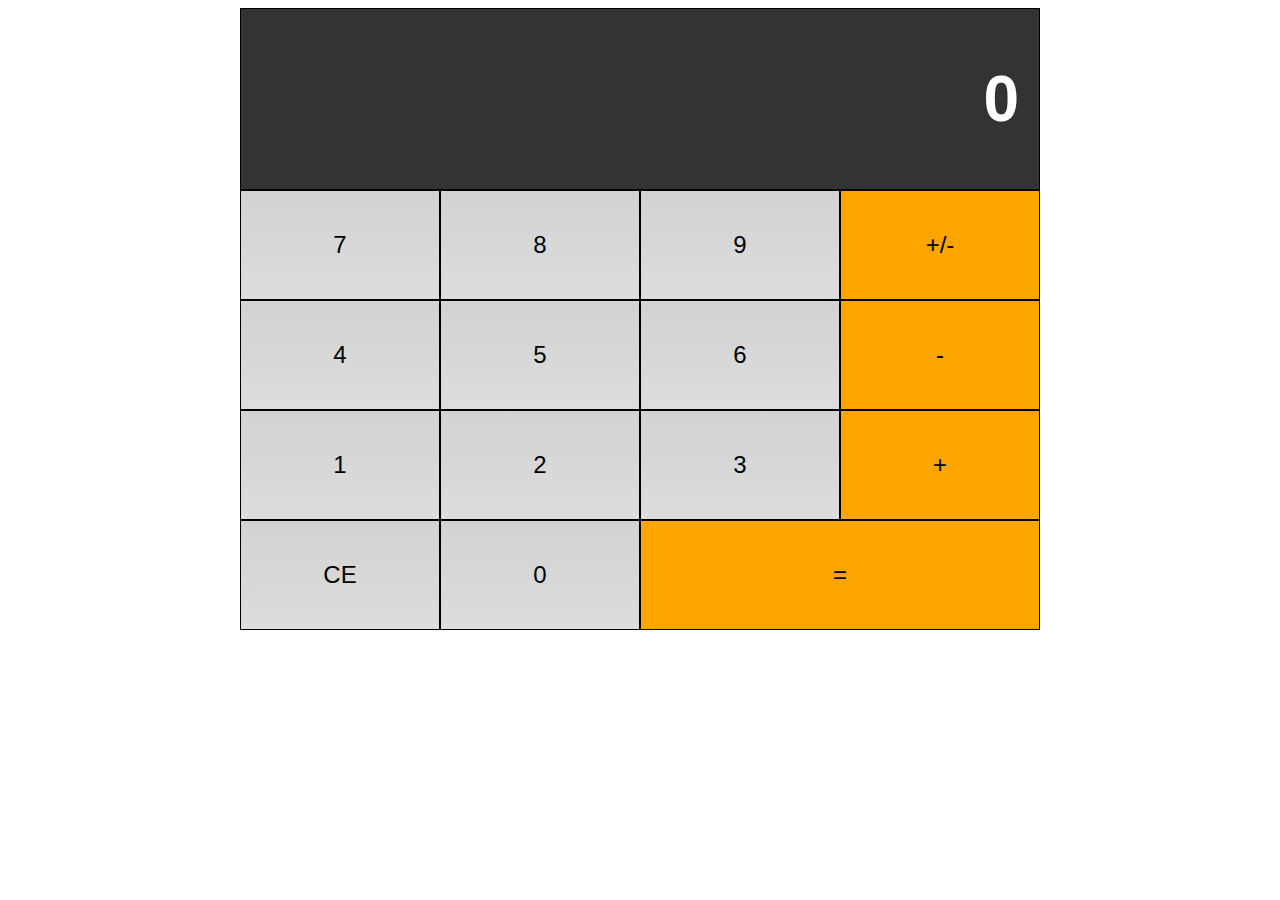
<file: calculator/index.html>
<!DOCTYPE html>
<html lang="en">
  <head>
    <meta charset="UTF-8" />
    <meta http-equiv="X-UA-Compatible" content="IE=edge" />
    <meta name="viewport" content="width=device-width, initial-scale=1.0" />
    <link rel="stylesheet" href="assets/style.css" />
    <link rel="shortcut icon" href="assets/logo.ico" type="image/x-icon" />
    <script src="/calculator/assets/calculator.js"></script>
    <title>Calculator</title>
  </head>
  <body>
    <div class="flex-container-column">
      <div class="display">
        <h1 id="displayNumber">0</h1>
      </div>
      <div class="flex-container-row">
        <div class="button">7</div>
        <div class="button">8</div>
        <div class="button">9</div>
        <div class="button negative">+/-</div>
      </div>
      <div class="flex-container-row">
        <div class="button">4</div>
        <div class="button">5</div>
        <div class="button">6</div>
        <div class="button operator">-</div>
      </div>
      <div class="flex-container-row">
        <div class="button">1</div>
        <div class="button">2</div>
        <div class="button">3</div>
        <div class="button operator">+</div>
      </div>
      <div class="flex-container-row">
        <div class="button clear">CE</div>
        <div class="button">0</div>
        <div class="button equals double">=</div>
      </div>
      <!-- <button ondblclick="alert('hallo ')">Double-click me</button>     -->
    </div>
  </body>
</html>
</file>
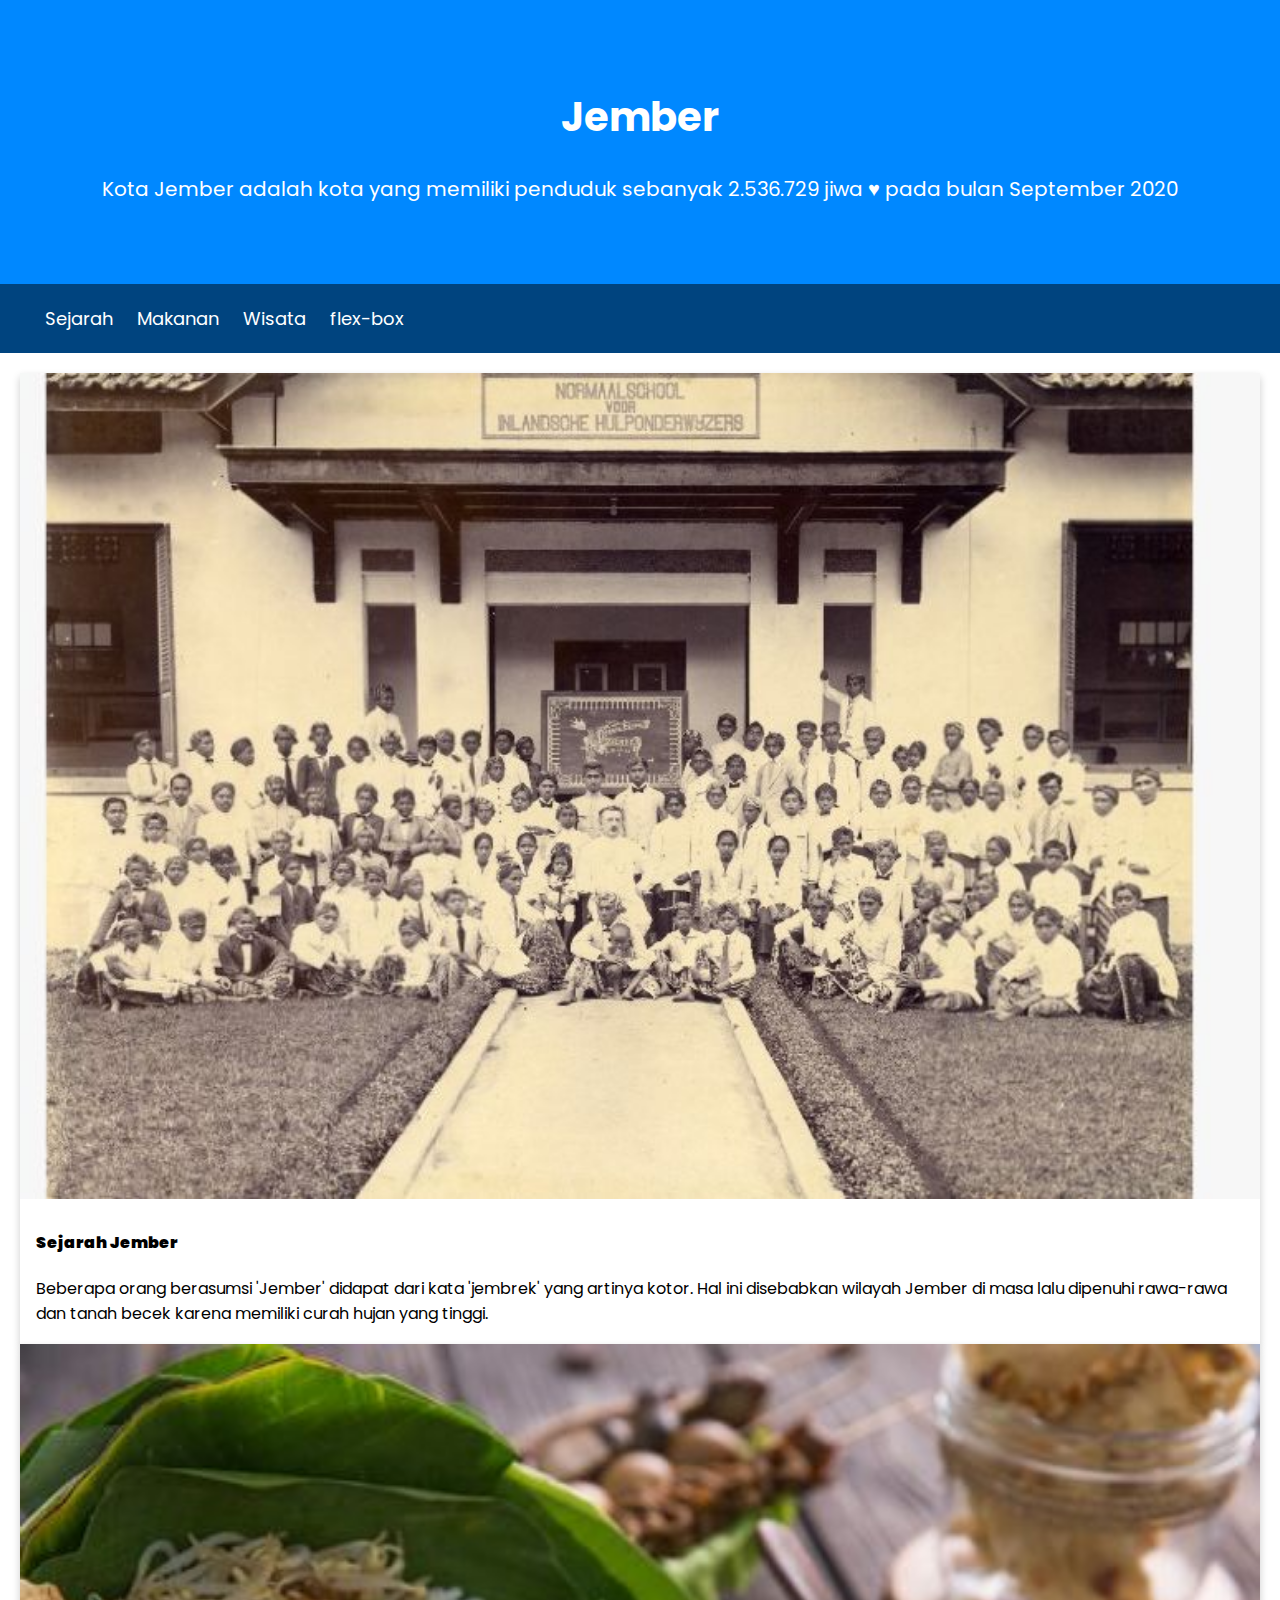
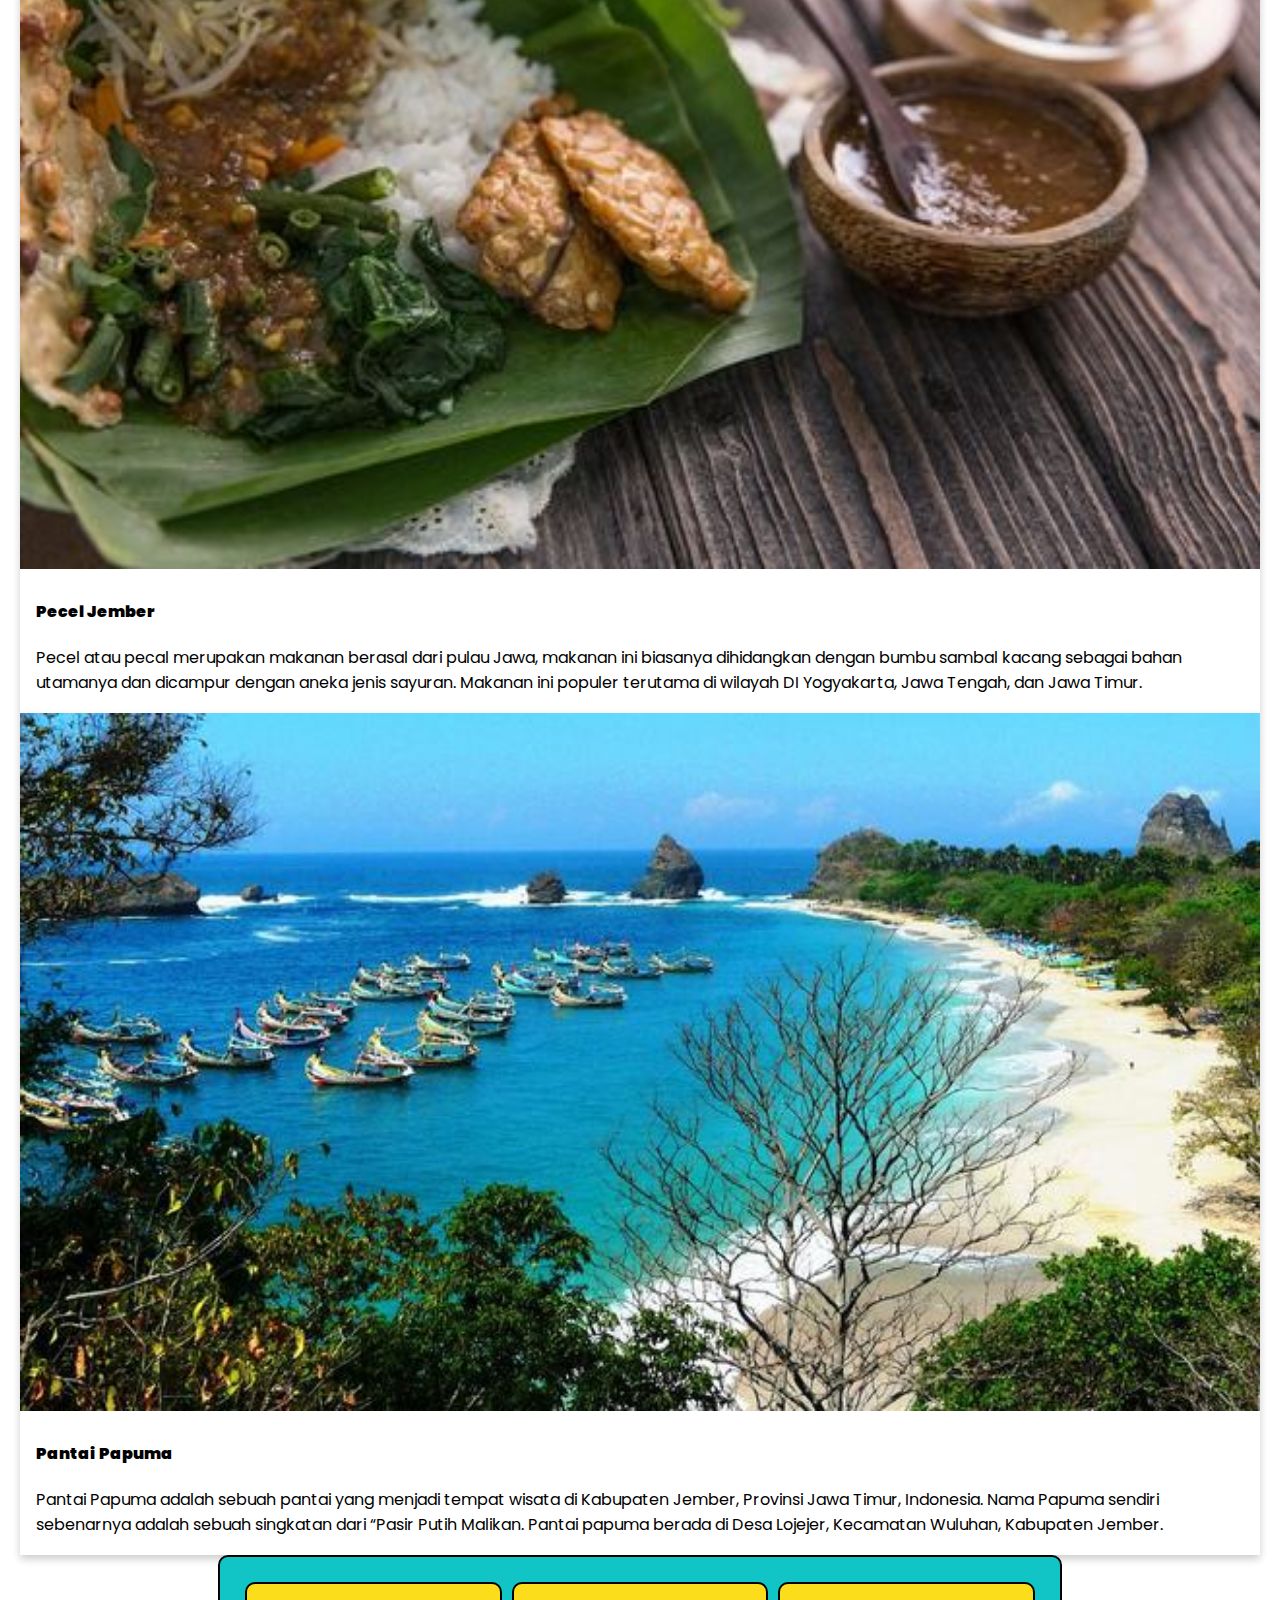
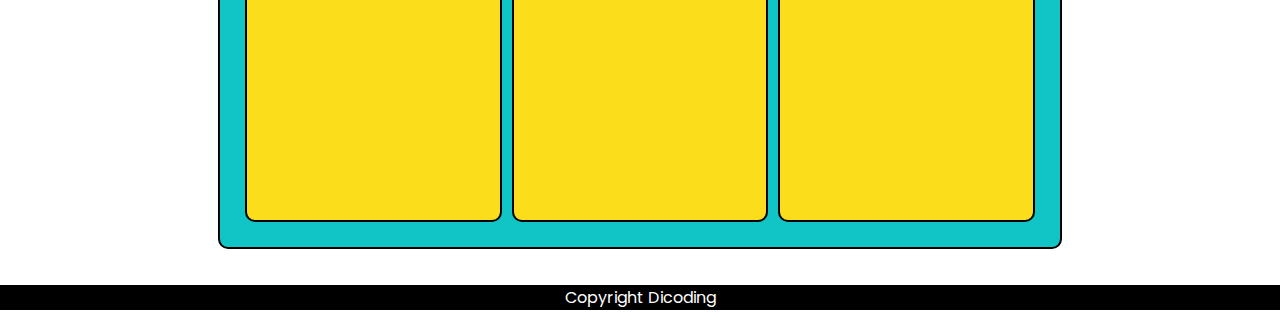
<file: html/index.html>
<!DOCTYPE html>
<html lang="en">
  <head>
    <meta charset="UTF-8" />
    <meta http-equiv="X-UA-Compatible" content="IE=edge" />
    <meta name="viewport" content="width=device-width, initial-scale=1.0" />
    <title>Jember City</title>
    <link rel="stylesheet" href="css/style.css" />
    <link rel="shortcut icon" href="assets/logo.ico" type="image/x-icon" />
    <link rel="preconnect" href="https://fonts.googleapis.com" />
    <link rel="preconnect" href="https://fonts.gstatic.com" crossorigin />
    <link
      href="https://fonts.googleapis.com/css2?family=Poppins:wght@300&display=swap"
      rel="stylesheet"
    />
  </head>
  <body>
    <header>
      <div class="jumbotron">
        <h1>Jember</h1>
        <p>
          Kota Jember adalah kota yang memiliki penduduk sebanyak 2.536.729 jiwa
          &hearts; pada bulan September 2020
        </p>
      </div>
      <nav>
        <ul>
          <li><a href="#">Sejarah</a></li>
          <li><a href="#">Makanan</a></li>
          <li><a href="#">Wisata</a></li>
          <li><a href="flex-box.html">flex-box</a></li>
        </ul>
      </nav>
    </header>
    <main>
      <div class="card">
        <img src="assets/sejarah.jpg" alt="Avatar" style="width: 100%" />
        <div class="container">
          <h4><b>Sejarah Jember</b></h4>
          <p>
            Beberapa orang berasumsi 'Jember' didapat dari kata 'jembrek' yang
            artinya kotor. Hal ini disebabkan wilayah Jember di masa lalu
            dipenuhi rawa-rawa dan tanah becek karena memiliki curah hujan yang
            tinggi.
          </p>
        </div>
      </div>

      <div class="card">
        <img src="assets/pecel.jpg" alt="Avatar" style="width: 100%" />
        <div class="container">
          <h4><b>Pecel Jember</b></h4>
          <p>
            Pecel atau pecal merupakan makanan berasal dari pulau Jawa, makanan
            ini biasanya dihidangkan dengan bumbu sambal kacang sebagai bahan
            utamanya dan dicampur dengan aneka jenis sayuran. Makanan ini
            populer terutama di wilayah DI Yogyakarta, Jawa Tengah, dan Jawa
            Timur.
          </p>
        </div>
      </div>

      <div class="card">
        <img src="assets/pantai.jpg" alt="Avatar" style="width: 100%" />
        <div class="container">
          <h4><b>Pantai Papuma</b></h4>
          <p>
            Pantai Papuma adalah sebuah pantai yang menjadi tempat wisata di
            Kabupaten Jember, Provinsi Jawa Timur, Indonesia. Nama Papuma
            sendiri sebenarnya adalah sebuah singkatan dari “Pasir Putih
            Malikan. Pantai papuma berada di Desa Lojejer, Kecamatan Wuluhan,
            Kabupaten Jember.
          </p>
        </div>
      </div>
      <div class="container-box">
        <div class="box"></div>
        <div class="box"></div>
        <div class="box"></div>
     </div>
     
    </main>
    <div class="footer">
      <p>Copyright Dicoding</p>
    </div>
  </body>
</html>
</file>
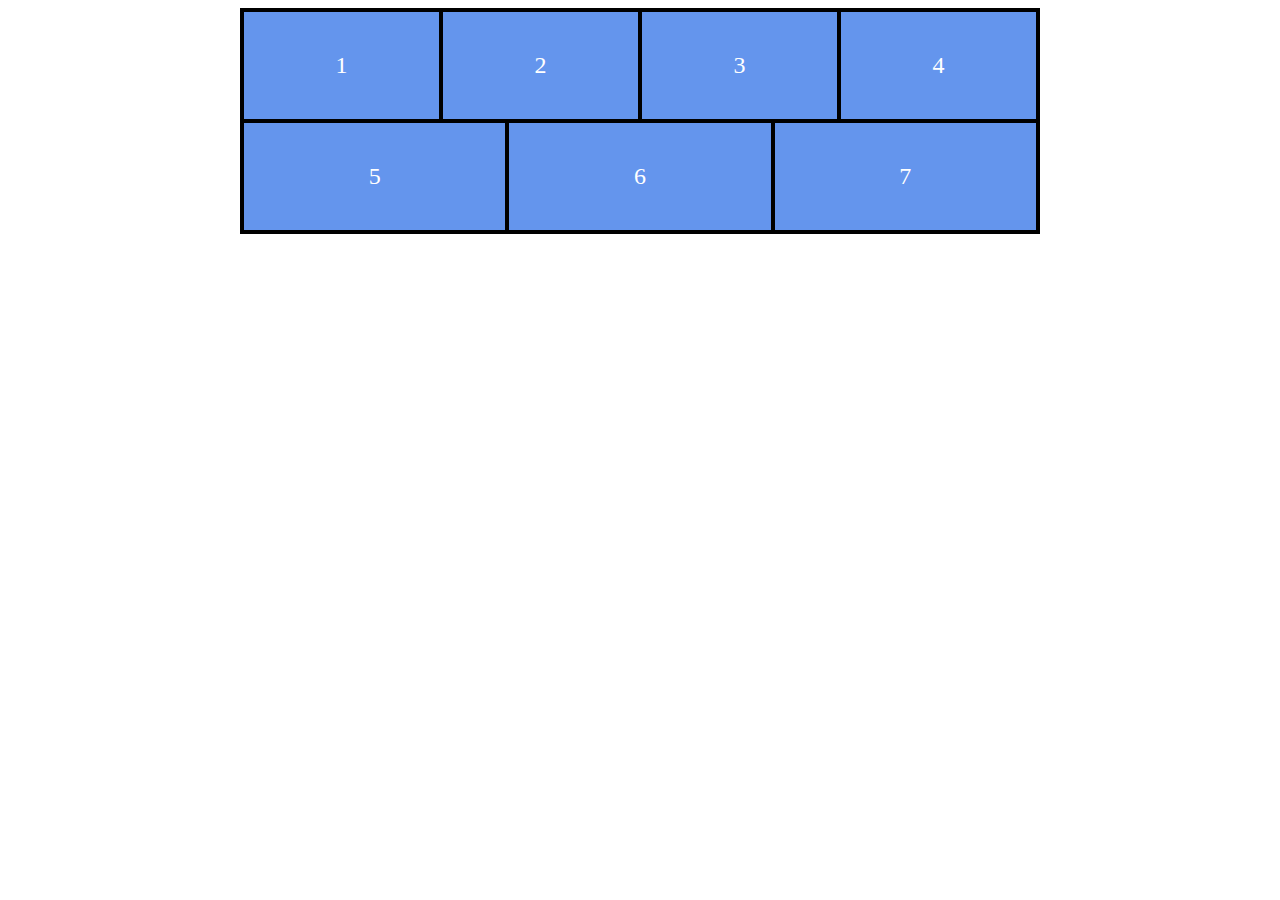
<file: html/flex-box.html>
<!doctype html>
<html lang="en">
<head>
   <style>
       * {
           box-sizing: border-box;
       }
       .container {
           width: 800px;
           border: 2px solid black;
           margin: 0 auto;
       }
 
       .flex-column {
           display: flex;
           flex-direction: column;
       }
 
       .flex-row {
           display: flex;
           flex-direction: row;
           flex-grow: 1;
       }
 
       .box {
           flex-grow: 1;
           background-color: cornflowerblue;
           border: 2px solid black;
           padding: 40px;
           text-align: center;
           color: white;
           font-size: 1.5em;
       }
   </style>
</head>
<body>
<div class="container">
   <div class="flex-column">
       <div class="flex-row">
           <div class="box">1</div>
           <div class="box">2</div>
           <div class="box">3</div>
           <div class="box">4</div>
       </div>
       <div class="flex-row">
           <div class="box">5</div>
           <div class="box">6</div>
           <div class="box">7</div>
       </div>
   </div>
</div>
</body>
</html>
</file>
<file: calculator/assets/style.css>
@media screen and (max-width: 513px) {
    .button {
        padding: 10px;
    }
 }
* {
    box-sizing: border-box;
 }
  
 body {
    font-family: sans-serif;
 }
  
 .flex-container-column {
    display: flex;
    /* properti pendukung */
    flex-direction: column;
    max-width: 800px;
    margin: 0 auto;
    text-align: right;
 }
  
 .flex-container-row {
    display: flex;
 }
  
 .button {
    flex-basis: 25%;
    /* properti pendukung */
    font-size: 1.5em;
    text-align: center;
    padding: 40px;
    border: 1px solid black;
    background: -webkit-linear-gradient(top, #d2d2d2, #ddd);
    cursor: pointer;
 }
  
 .double {
    flex-basis: 50%;
 }
  
 .display {
    color: white;
    width: 100%;
    padding: 10px 20px;
    background-color: #333333;
    border: 1px solid black;
    font-size: 2em;
 }
  
 .operator,
 .negative,
 .equals {
    background: orange;
 }
  
 .card {
    box-shadow: 0 4px 8px 0 rgba(0, 0, 0, 0.2);
    border-radius: 5px;
    padding: 30px;
    margin-top: 20px;
 }
  
 .button:hover {
    font-weight: bold;
 }
</file>
<file: html/css/style.css>
*{
    font-family: 'Poppins', sans-serif;
    position: relative;
}
body {
    margin: 0;
    padding: 0;
 }
main{
    padding: 20px;
}
.card {
    box-shadow: 0 4px 8px 0 rgba(0,0,0,0.2);
    width: 100%;
    
  }
.card .container{
        padding: 2px 16px;
      
}
.jumbotron{
    font-size: 20px;
    padding: 60px;
    background-color:rgb(0, 136, 255);
    text-align: center;
    color: white;
}
nav li {
    display: inline;
    text-decoration: none;
    margin-right: 20px;
    list-style-type: none;
}

nav {
    background-color: rgb(0, 68, 127);
    padding: 5px;
 }

 nav a {
    font-size: 18px;
    font-weight: 400;
    text-decoration: none;
    color: white;
 }
 .footer{
     text-align: center;
     display: block;
     color: white;
     background-color: rgb(0, 0, 0);
     bottom: 0;
     width: 100%;
    
    }

    .container-box {
        display: flex;

        /* Properti lainnya */
       
        width: 800px;
        height: 250px;
        background-color: #11C5C6;
        border: 2px solid black;
        padding: 20px;
        border-radius: 10px;
        margin: 0 auto;
    }
    .box {
        flex-grow: 1;

        /* properti lainnya */
        margin-top: 15px;
        background-color: #FBDD1C;
        margin: 5px;
        border: 2px solid black;
        border-radius: 10px;
    }

    .first {
        flex-grow: 1;
    }
    .second {
        flex-grow: 2;
    }

    .third {
        flex-grow: 1;
    }
</file>
